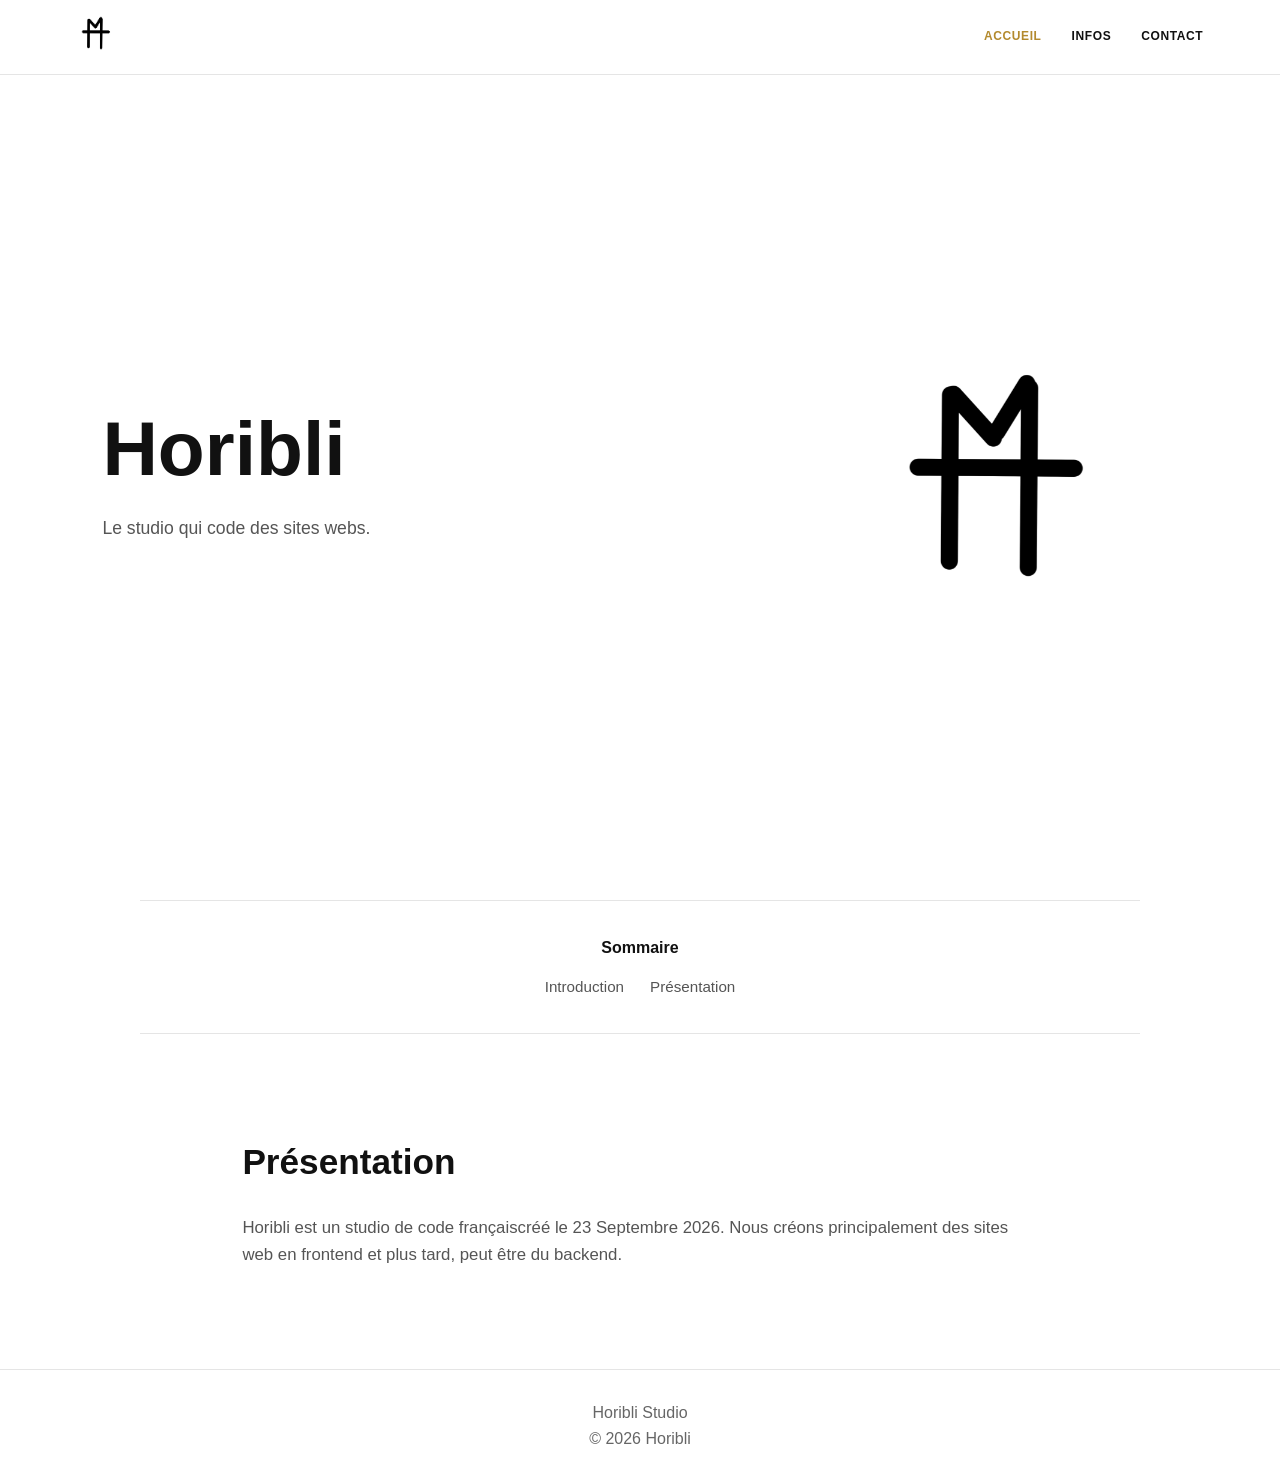
<file: index.html>
<!DOCTYPE html>
<html lang="fr">

<head>
    <meta charset="UTF-8">
    <meta name="viewport" content="width=device-width, initial-scale=1.0">
    <meta name="description" content="Horibli est un studio numérique consacré à la création de sites et de projets web.">
    <title>Horibli</title>

    <link rel="icon" type="image/png" href="assets/logo.png">
    <link rel="apple-touch-icon" href="assets/logo.png">
    <link rel="stylesheet" href="style.css">
</head>

<body>

    <header class="header">
        <a href="index.html" class="logo-link" aria-label="Horibli - Accueil">
            <img src="assets/logo.png" alt="Logo Horibli" class="logo">
        </a>

        <nav class="nav" aria-label="Navigation principale">
            <a class="active" href="index.html">ACCUEIL</a>
            <a href="infos.html">INFOS</a>
            <a href="contact.html">CONTACT</a>
        </nav>
    </header>

    <main>
        <section class="hero" id="intro">
            <div class="hero-content">
                <h1>Horibli</h1>
                <p>
                    Le studio qui code des sites webs.
                </p>
            </div>

            <div class="hero-logo">
                <img src="assets/logo.png" alt="Logo Horibli">
            </div>
        </section>

        <nav class="summary" aria-label="Sommaire de la page">
            <strong>Sommaire</strong>
            <div class="summary-links">
                <a href="#intro">Introduction</a>
                <a href="#presentation">Présentation</a>
            </div>
        </nav>

        <section class="presentation reveal" id="presentation">
            <h2>Présentation</h2>
            <p>
                Horibli est un studio de code françaiscréé le 23 Septembre 2026.
                Nous créons principalement des sites web en frontend et plus tard, peut être du backend.
            </p>
        </section>
    </main>

    <footer class="footer">
        <p>Horibli Studio<br>© 2026 Horibli</p>
    </footer>

    <script src="script.js"></script>
</body>

</html>
</file>
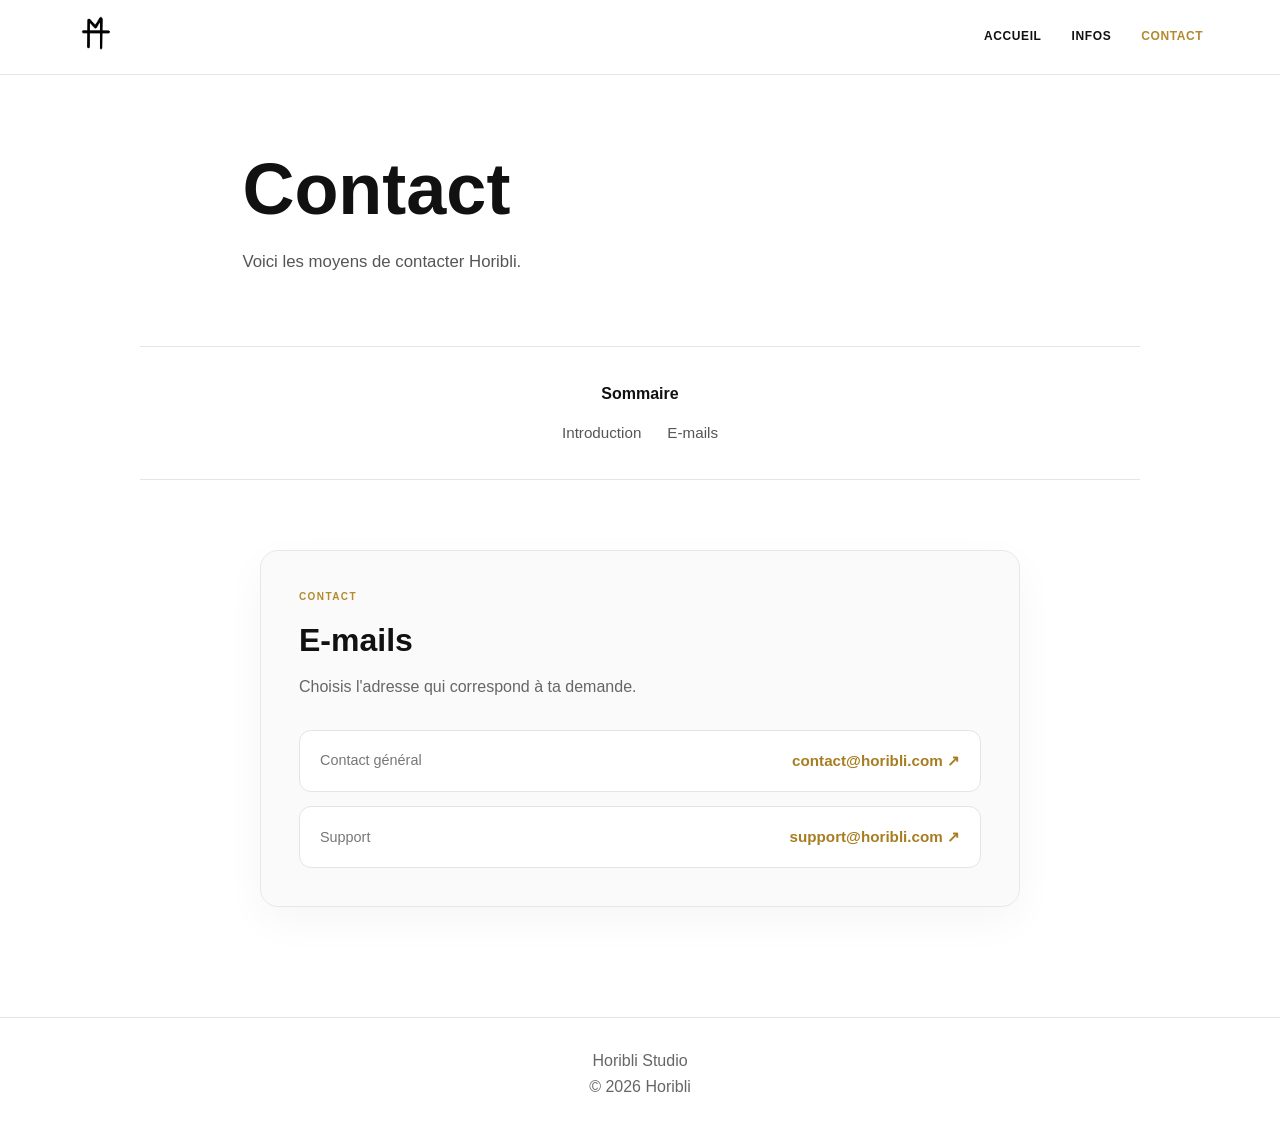
<file: contact.html>
<!DOCTYPE html>
<html lang="fr">

<head>
    <meta charset="UTF-8">
    <meta name="viewport" content="width=device-width, initial-scale=1.0">
    <meta name="description" content="Contacter Horibli.">
    <title>Horibli — Contact</title>

    <link rel="icon" type="image/png" href="assets/logo.png">
    <link rel="apple-touch-icon" href="assets/logo.png">
    <link rel="stylesheet" href="style.css">
</head>

<body>

    <header class="header">
        <a href="index.html" class="logo-link" aria-label="Horibli - Accueil">
            <img src="assets/logo.png" alt="Logo Horibli" class="logo">
        </a>

        <nav class="nav" aria-label="Navigation principale">
            <a href="index.html">ACCUEIL</a>
            <a href="infos.html">INFOS</a>
            <a class="active" href="contact.html">CONTACT</a>
        </nav>
    </header>

    <main>
        <section class="page-header" id="intro">
            <h1>Contact</h1>
            <p>Voici les moyens de contacter Horibli.</p>
        </section>

        <nav class="summary" aria-label="Sommaire de la page">
            <strong>Sommaire</strong>
            <div class="summary-links">
                <a href="#intro">Introduction</a>
                <a href="#email">E-mails</a>
            </div>
        </nav>

        <section class="contact-section">
            <div class="contact-content reveal" id="email">
                <span class="contact-kicker">CONTACT</span>
                <h2>E-mails</h2>
                <p class="contact-intro">
                    Choisis l'adresse qui correspond à ta demande.
                </p>

                <div class="email-list">
                    <a class="email-link" href="mailto:contact@horibli.com">
                        <span>Contact général</span>
                        <strong>contact@horibli.com ↗</strong>
                    </a>
                    <br>
                    <a class="email-link" href="mailto:support@horibli.com">
                        <span>Support</span>
                        <strong>support@horibli.com ↗</strong>
                    </a>
                </div>
            </div>
        </section>
    </main>

    <footer class="footer">
        <p>Horibli Studio<br>© 2026 Horibli</p>
    </footer>

    <script src="script.js"></script>
</body>

</html>
</file>
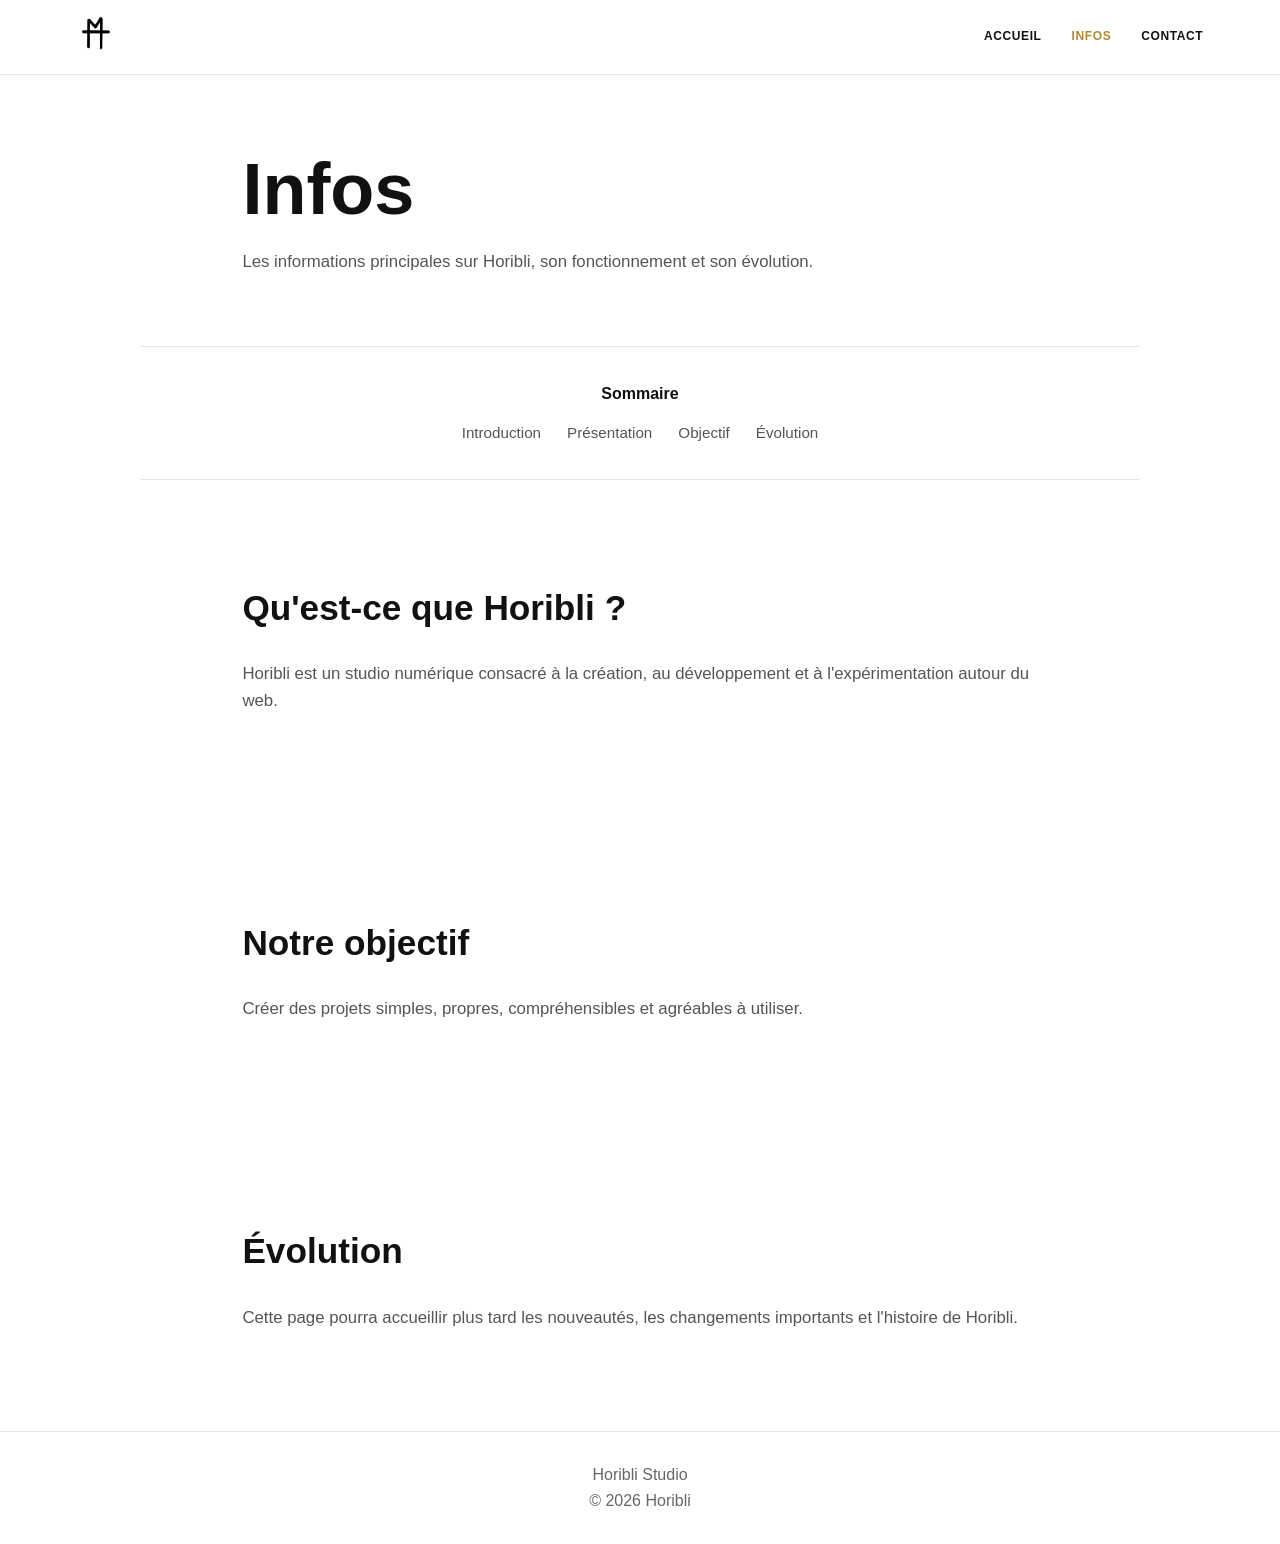
<file: infos.html>
<!DOCTYPE html>
<html lang="fr">

<head>
    <meta charset="UTF-8">
    <meta name="viewport" content="width=device-width, initial-scale=1.0">
    <meta name="description" content="Informations sur Horibli.">
    <title>Horibli — Infos</title>

    <link rel="icon" type="image/png" href="assets/logo.png">
    <link rel="apple-touch-icon" href="assets/logo.png">
    <link rel="stylesheet" href="style.css">
</head>

<body>

    <header class="header">
        <a href="index.html" class="logo-link" aria-label="Horibli - Accueil">
            <img src="assets/logo.png" alt="Logo Horibli" class="logo">
        </a>

        <nav class="nav" aria-label="Navigation principale">
            <a href="index.html">ACCUEIL</a>
            <a class="active" href="infos.html">INFOS</a>
            <a href="contact.html">CONTACT</a>
        </nav>
    </header>

    <main>
        <section class="page-header" id="intro">
            <h1>Infos</h1>
            <p>
                Les informations principales sur Horibli,
                son fonctionnement et son évolution.
            </p>
        </section>

        <nav class="summary" aria-label="Sommaire de la page">
            <strong>Sommaire</strong>
            <div class="summary-links">
                <a href="#intro">Introduction</a>
                <a href="#presentation">Présentation</a>
                <a href="#objectif">Objectif</a>
                <a href="#evolution">Évolution</a>
            </div>
        </nav>

        <section class="presentation reveal" id="presentation">
            <h2>Qu'est-ce que Horibli ?</h2>
            <p>
                Horibli est un studio numérique consacré à la création,
                au développement et à l'expérimentation autour du web.
            </p>
        </section>

        <section class="presentation reveal" id="objectif">
            <h2>Notre objectif</h2>
            <p>
                Créer des projets simples, propres, compréhensibles
                et agréables à utiliser.
            </p>
        </section>

        <section class="presentation reveal" id="evolution">
            <h2>Évolution</h2>
            <p>
                Cette page pourra accueillir plus tard les nouveautés,
                les changements importants et l'histoire de Horibli.
            </p>
        </section>
    </main>

    <footer class="footer">
        <p>Horibli Studio<br>© 2026 Horibli</p>
    </footer>

    <script src="script.js"></script>
</body>

</html>
</file>
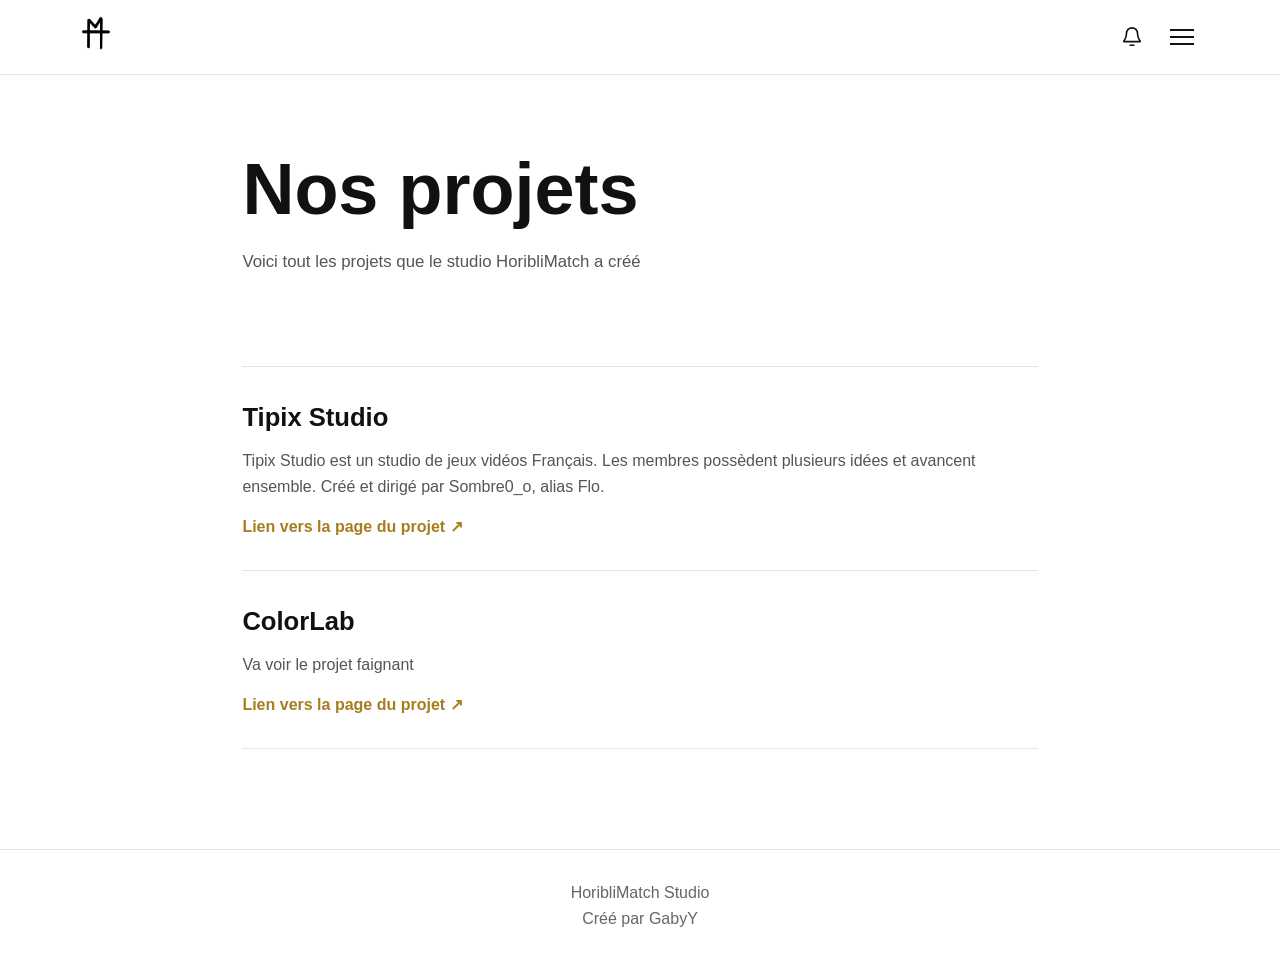
<file: projet.html>
<!DOCTYPE html>
<html lang="fr">

<head>
    <meta charset="UTF-8">
    <meta name="viewport" content="width=device-width, initial-scale=1.0">
    <title>PROJETS</title>
    <link rel="stylesheet" href="styles.css">
    <link rel="icon" type="image/png" href="media/logo.png">
</head>

<body>

    <header class="header">

        <a href="index.html" class="logo-link">
            <img src="media/logo.png" alt="LOGO-HORIBLIMATCH" class="logo">
        </a>

        <div class="header-actions">
            <div class="notif-wrapper">
                <button class="notif-button" id="notifButton" aria-label="Ouvrir les notifications" aria-expanded="false">
                    <svg class="notif-icon" viewBox="0 0 24 24" aria-hidden="true">
                        <path d="M18 8a6 6 0 0 0-12 0c0 7-3 7-3 9h18c0-2-3-2-3-9"></path>
                        <path d="M10 21h4"></path>
                    </svg>
                </button>
                <div class="notif-menu" id="notifMenu">
                    <p>Notifications et annonces de Horibli</p>
                    <a href="https://gabyy-1.github.io/Notif-Horibli/" target="_blank" rel="noopener">Voir les notifications et annonces</a>
                </div>
            </div>

            <button class="menu-button" id="menuButton" aria-label="Ouvrir le menu">
                <span></span>
                <span></span>
                <span></span>
            </button>
        </div>

        <nav class="menu" id="menu">
            <a href="index.html">ACCUEIL</a>
            <a href="projet.html">PROJETS</a>
            <a href="contact.html">CONTACT</a>
        </nav>

    </header>

    <main>

        <section class="page-header">

            <h1>Nos projets</h1>

            <p>Voici tout les projets que le studio HoribliMatch a créé</p>

        </section>

        <section class="projects">

            <article class="project">

                <h2>Tipix Studio</h2>

                <p>Tipix Studio est un studio de jeux vidéos Français. 
                  Les membres possèdent plusieurs idées et avancent ensemble. 
                  Créé et dirigé par Sombre0_o, alias Flo.</p>

                <a href="projets/tipix.html">
                    Lien vers la page du projet ↗
                </a>

            </article>

            <article class="project">

                <h2>ColorLab</h2>

                <p>Va voir le projet faignant</p>

                <a href="projets/colorlab.html">
                    Lien vers la page du projet ↗
                </a>

            </article>
            
        </section>

    </main>

    <footer class="footer">
        <p>HoribliMatch Studio <br>
        Créé par GabyY</p>
    </footer>

    <script src="script.js"></script>

</body>
</html>
</file>
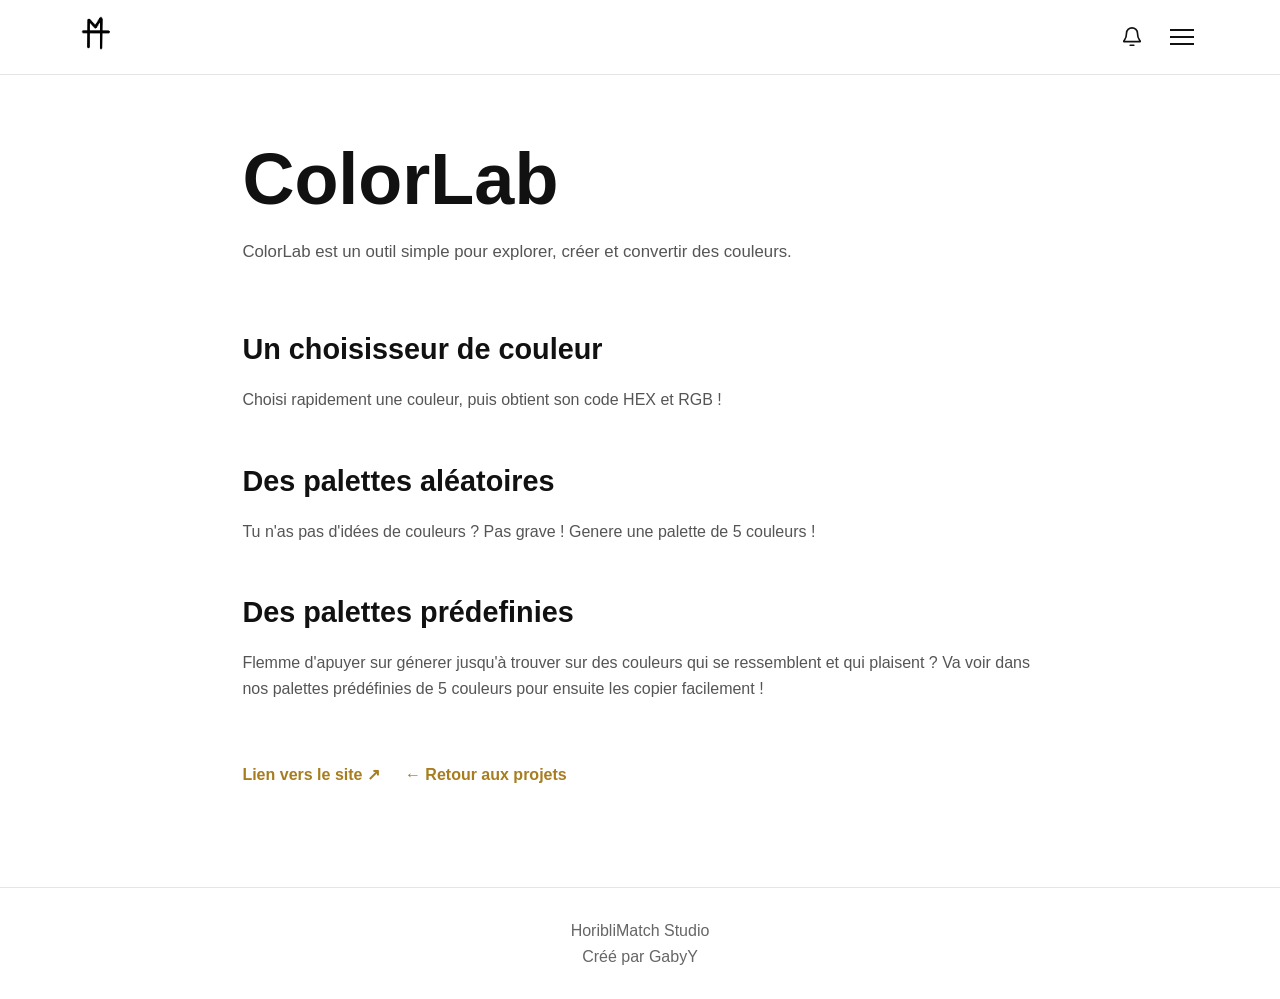
<file: projets/colorlab.html>
<!DOCTYPE html>
<html lang="fr">

<head>
    <meta charset="UTF-8">
    <meta name="viewport" content="width=device-width, initial-scale=1.0">

    <title>ColorLab</title>

    <link rel="stylesheet" href="../styles.css">
    <link rel="icon" type="image/png" href="../media/logo.png">
</head>

<body>

    <header class="header">

        <a href="../index.html" class="logo-link">
            <img src="../media/logo.png" alt="LOGO-HORIBLIMATCH" class="logo">
        </a>

        <div class="header-actions">
            <div class="notif-wrapper">
                <button class="notif-button" id="notifButton" aria-label="Ouvrir les notifications" aria-expanded="false">
                    <svg class="notif-icon" viewBox="0 0 24 24" aria-hidden="true">
                        <path d="M18 8a6 6 0 0 0-12 0c0 7-3 7-3 9h18c0-2-3-2-3-9"></path>
                        <path d="M10 21h4"></path>
                    </svg>
                </button>
                <div class="notif-menu" id="notifMenu">
                    <p>Notifications et annonces de Horibli</p>
                    <a href="https://gabyy-1.github.io/Notif-Horibli/" target="_blank" rel="noopener">Voir les notifications et annonces</a>
                </div>
            </div>

            <button class="menu-button" id="menuButton" aria-label="Ouvrir le menu">
                <span></span>
                <span></span>
                <span></span>
            </button>
        </div>

        <nav class="menu" id="menu">
            <a href="../index.html">ACCUEIL</a>
            <a href="../projet.html">PROJETS</a>
            <a href="../contact.html">CONTACT</a>
        </nav>

    </header>

    <main>

        <section class="project-page">

            <div class="project-header">

                <h1>ColorLab</h1>

                <p>ColorLab est un outil simple pour explorer, créer et convertir des couleurs.</p>

            </div>

            <div class="project-image">

                
                
                

            </div>

            <div class="project-content">

                <h2>Un choisisseur de couleur</h2>

                <p>
                  Choisi rapidement une couleur, puis obtient son code HEX et RGB !
                </p>


            </div>

            <div class="project-content">

                <h2>Des palettes aléatoires</h2>

                <p>
                  Tu n'as pas d'idées de couleurs ? Pas grave ! Genere une palette de 5 couleurs !
                </p>

                <div class="project-content">

                <h2>Des palettes prédefinies</h2>

                <p>
                  Flemme d'apuyer sur génerer jusqu'à trouver sur des couleurs qui se ressemblent et qui plaisent ? 
                  Va voir dans nos palettes prédéfinies de 5 couleurs pour ensuite les copier facilement !
                </p>


            </div>


            </div>

            <div class="project-links">

                <a href="https://colorlab-ebon.vercel.app">
                    Lien vers le site ↗
                </a>

                <a href="../projet.html">
                    ← Retour aux projets
                </a>

            </div>

        </section>

    </main>

    <footer class="footer">

        <p>HoribliMatch Studio <br>
        Créé par GabyY</p>

    </footer>

    <script src="../script.js"></script>

</body>
</html>
</file>
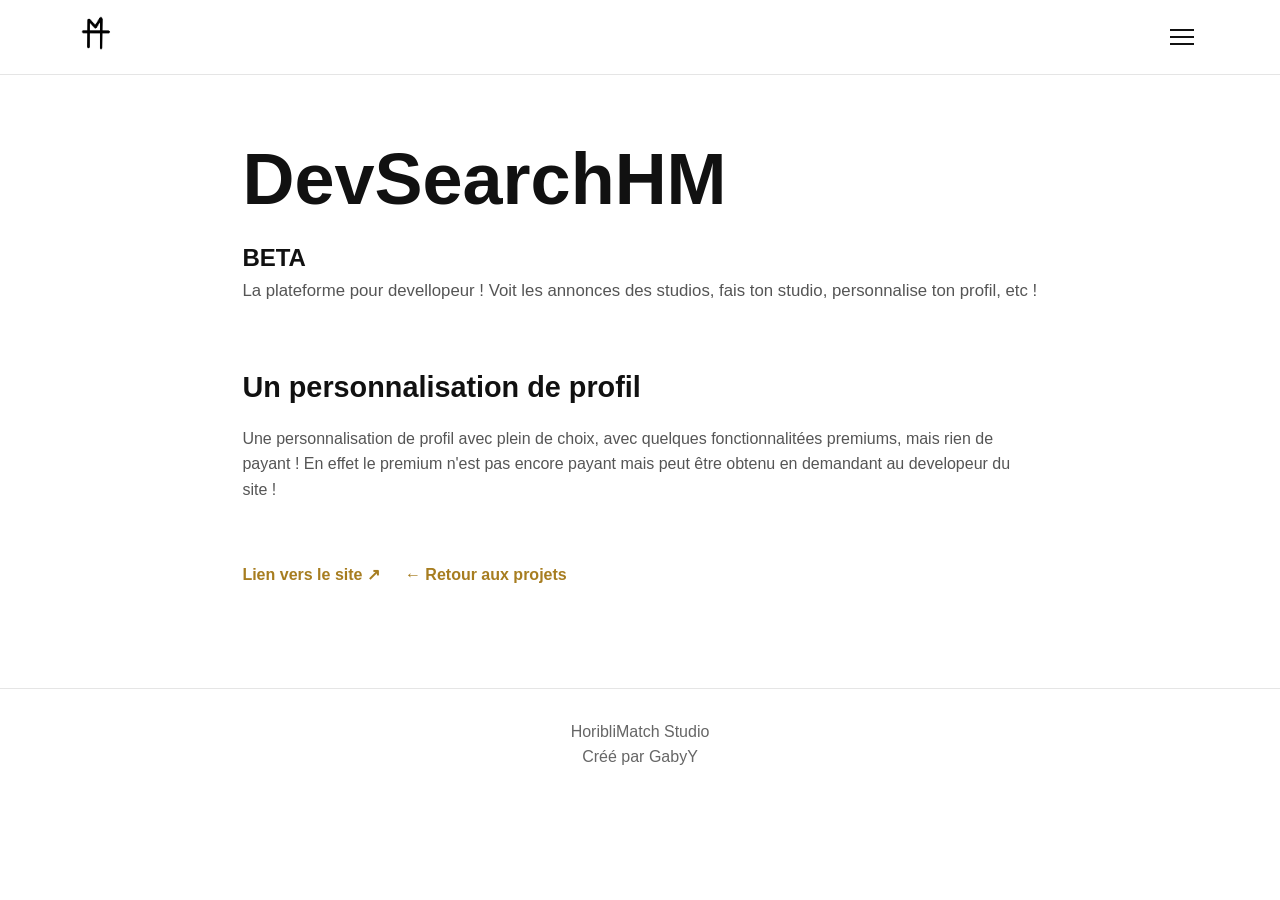
<file: projets/devsearch.html>
<!DOCTYPE html>
<html lang="fr">

<head>
    <meta charset="UTF-8">
    <meta name="viewport" content="width=device-width, initial-scale=1.0">

    <title>DevSearchHM</title>

    <link rel="stylesheet" href="../styles.css">
    <link rel="icon" type="image/png" href="../media/logo.png">
</head>

<body>

    <header class="header">

        <a href="../index.html" class="logo-link">
            <img src="../media/logo.png" alt="LOGO-HORIBLIMATCH" class="logo">
        </a>

        <button class="menu-button" id="menuButton" aria-label="Ouvrir le menu">
            <span></span>
            <span></span>
            <span></span>
        </button>

        <nav class="menu" id="menu">
            <a href="../index.html">ACCUEIL</a>
            <a href="../projet.html">PROJETS</a>
            <a href="../contact.html">CONTACT</a>
        </nav>

    </header>

    <main>

        <section class="project-page">

            <div class="project-header">

                <h1>DevSearchHM</h1>
<h2>BETA</h2>
                <p>La plateforme pour devellopeur !
                Voit les annonces des studios, fais ton studio, personnalise ton profil, etc !</p>

            </div>

            <div class="project-image">

                
                <!-- télecharger l'image pour la mettre ici ensuite -->
                

            </div>

            <div class="project-content">

                <h2>Un personnalisation de profil</h2>

                <p>
                   Une personnalisation de profil avec plein de choix, avec quelques fonctionnalitées premiums, mais rien de payant !
                  En effet le premium n'est pas encore payant mais peut être obtenu en demandant au developeur du site !
                </p>


            </div>

            <div class="project-links">

                <a href="https://dddr-game-dev-platfo-gx8z.bolt.host/#">
                    Lien vers le site ↗
                </a>

                <a href="../projet.html">
                    ← Retour aux projets
                </a>

            </div>

        </section>

    </main>

    <footer class="footer">

        <p>HoribliMatch Studio <br>
        Créé par GabyY</p>

    </footer>

    <script src="../script.js"></script>

</body>
</html>
</file>
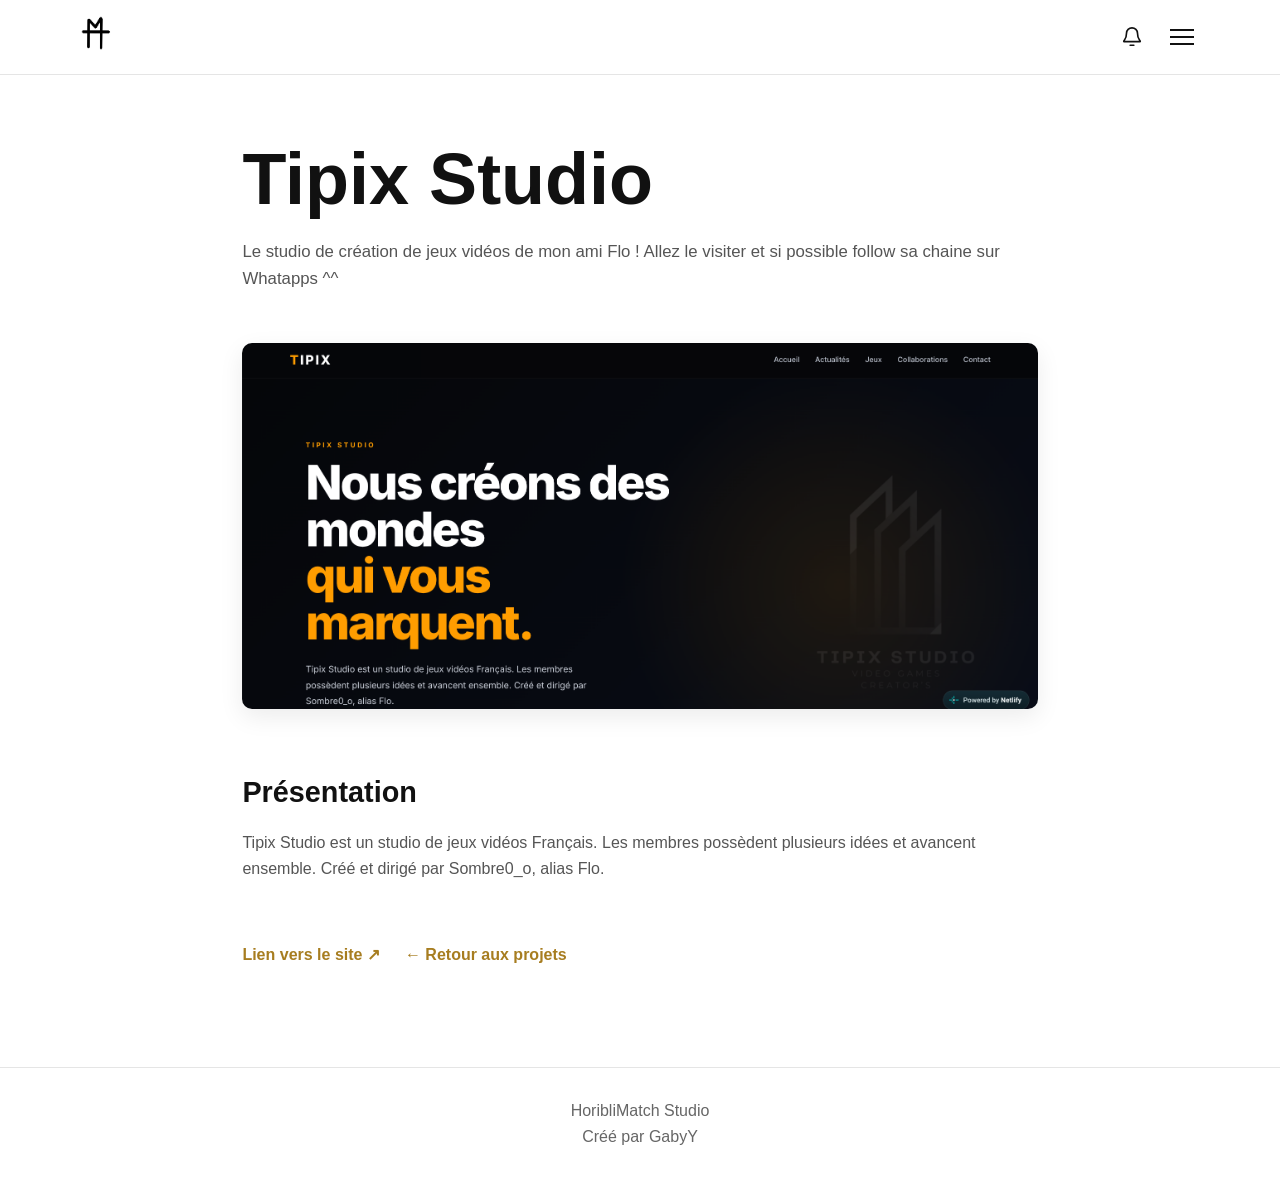
<file: projets/tipix.html>
<!DOCTYPE html>
<html lang="fr">

<head>
    <meta charset="UTF-8">
    <meta name="viewport" content="width=device-width, initial-scale=1.0">

    <title>Tipix Studio</title>

    <link rel="stylesheet" href="../styles.css">
    <link rel="icon" type="image/png" href="../media/logo.png">
</head>

<body>

    <header class="header">

        <a href="../index.html" class="logo-link">
            <img src="../media/logo.png" alt="LOGO-HORIBLIMATCH" class="logo">
        </a>

        <div class="header-actions">
            <div class="notif-wrapper">
                <button class="notif-button" id="notifButton" aria-label="Ouvrir les notifications" aria-expanded="false">
                    <svg class="notif-icon" viewBox="0 0 24 24" aria-hidden="true">
                        <path d="M18 8a6 6 0 0 0-12 0c0 7-3 7-3 9h18c0-2-3-2-3-9"></path>
                        <path d="M10 21h4"></path>
                    </svg>
                </button>
                <div class="notif-menu" id="notifMenu">
                    <p>Notifications et annonces de Horibli</p>
                    <a href="https://gabyy-1.github.io/Notif-Horibli/" target="_blank" rel="noopener">Voir les notifications et annonces</a>
                </div>
            </div>

            <button class="menu-button" id="menuButton" aria-label="Ouvrir le menu">
                <span></span>
                <span></span>
                <span></span>
            </button>
        </div>

        <nav class="menu" id="menu">
            <a href="../index.html">ACCUEIL</a>
            <a href="../projet.html">PROJETS</a>
            <a href="../contact.html">CONTACT</a>
        </nav>

    </header>

    <main>

        <section class="project-page">

            <div class="project-header">

                <h1>Tipix Studio</h1>

                <p>Le studio de création de jeux vidéos de mon ami Flo ! Allez le visiter et si possible follow sa chaine sur Whatapps ^^</p>

            </div>

            <div class="project-image">

                
                <!-- télecharger l'image pour la mettre ici ensuite -->
                <img src="../media/tipix.png" alt="IMAGE-DU-PROJET">

            </div>

            <div class="project-content">

                <h2>Présentation</h2>

                <p>
                  Tipix Studio est un studio de jeux vidéos Français. 
                  Les membres possèdent plusieurs idées et avancent ensemble. 
                  Créé et dirigé par Sombre0_o, alias Flo.
                </p>

                
            </div>

            <div class="project-links">

                <a href="https://tipix-studio.netlify.app/">
                    Lien vers le site ↗
                </a>

                <a href="../projet.html">
                    ← Retour aux projets
                </a>

            </div>

        </section>

    </main>

    <footer class="footer">

        <p>HoribliMatch Studio <br>
        Créé par GabyY</p>

    </footer>

    <script src="../script.js"></script>

</body>
</html>
</file>
<file: style.css>
* {
    margin: 0;
    padding: 0;
    box-sizing: border-box;
}

html {
    scroll-behavior: smooth;
}

body {
    font-family: Arial, sans-serif;
    background: #ffffff;
    color: #111111;
    line-height: 1.6;
}

section[id],
article[id],
div[id] {
    scroll-margin-top: 95px;
}

.header {
    position: fixed;
    top: 0;
    left: 0;
    width: 100%;
    height: 75px;
    padding: 0 6%;
    display: flex;
    align-items: center;
    justify-content: space-between;
    background: rgba(255, 255, 255, 0.94);
    border-bottom: 1px solid #e5e5e5;
    backdrop-filter: blur(8px);
    z-index: 1000;
}

.logo {
    width: 48px;
    height: 48px;
    object-fit: contain;
}

.nav {
    display: flex;
    align-items: center;
    gap: 30px;
}

.nav a {
    color: #111111;
    text-decoration: none;
    font-size: 12px;
    font-weight: 600;
    letter-spacing: 0.6px;
    transition: 0.2s ease;
}

.nav a:hover,
.nav a.active {
    color: #b38a2e;
}

.hero {
    min-height: 100vh;
    padding: 120px 8% 70px;
    display: flex;
    align-items: center;
    justify-content: space-between;
    gap: 50px;
}

.hero-content {
    max-width: 650px;
    animation: apparition 0.8s ease forwards;
}

.hero h1 {
    font-size: clamp(2.5rem, 6vw, 5rem);
    line-height: 1.05;
    margin-bottom: 25px;
}

.hero p {
    max-width: 550px;
    font-size: 1.1rem;
    color: #555555;
}

.hero-logo {
    width: 300px;
    min-width: 300px;
    display: flex;
    align-items: center;
    justify-content: center;
    animation: apparition 1s ease forwards;
}

.hero-logo img {
    display: block;
    width: 100%;
    max-width: 300px;
    height: auto;
    object-fit: contain;
}

.summary {
    max-width: 1000px;
    margin: auto;
    padding: 34px 8%;
    text-align: center;
    border-top: 1px solid #e5e5e5;
    border-bottom: 1px solid #e5e5e5;
}

.summary strong {
    display: block;
    margin-bottom: 14px;
    font-size: 1rem;
}

.summary-links {
    display: flex;
    justify-content: center;
    gap: 26px;
    flex-wrap: wrap;
}

.summary a {
    color: #555555;
    text-decoration: none;
    font-size: 0.95rem;
    transition: 0.2s ease;
}

.summary a:hover {
    color: #b38a2e;
}

.presentation {
    max-width: 1000px;
    margin: auto;
    padding: 100px 8%;
    opacity: 0;
    transform: translateY(20px);
    transition: opacity 0.7s ease, transform 0.7s ease;
}

.presentation.visible {
    opacity: 1;
    transform: translateY(0);
}

.presentation h2 {
    font-size: 2.2rem;
    margin-bottom: 25px;
}

.presentation p {
    color: #555555;
    font-size: 1.05rem;
}

.presentation a,
.project a,
.contact-links a {
    color: #a77d20;
    text-decoration: none;
    font-weight: 600;
    transition: 0.2s ease;
}

.presentation > a {
    display: inline-block;
    margin-top: 22px;
}

.presentation a:hover,
.project a:hover,
.contact-links a:hover {
    color: #111111;
}

.page-header {
    padding: 150px 8% 70px;
    max-width: 1000px;
    margin: auto;
    animation: apparition 0.8s ease forwards;
}

.page-header h1 {
    font-size: clamp(2.5rem, 6vw, 4.5rem);
    line-height: 1.1;
    margin-bottom: 20px;
}

.page-header p {
    max-width: 700px;
    color: #555555;
    font-size: 1.05rem;
}

.projects {
    max-width: 1000px;
    margin: auto;
    padding: 50px 8% 100px;
}

.project {
    padding: 30px 0;
    border-bottom: 1px solid #e5e5e5;
    opacity: 0;
    transform: translateY(20px);
    transition: opacity 0.7s ease, transform 0.7s ease, padding 0.25s ease;
}

.project.visible {
    opacity: 1;
    transform: translateY(0);
}

.project:first-child {
    border-top: 1px solid #e5e5e5;
}

.project:hover {
    padding-left: 8px;
}

.project h2 {
    margin-bottom: 10px;
    font-size: 1.6rem;
}

.project p {
    color: #555555;
}

.contact-section {
    max-width: 1000px;
    margin: auto;
    padding: 70px 8% 110px;
}

.contact-content {
    max-width: 760px;
    margin: auto;
    padding: 38px;
    border: 1px solid #e7e7e7;
    border-radius: 18px;
    background: #fafafa;
    box-shadow: 0 14px 40px rgba(0, 0, 0, 0.04);
    opacity: 0;
    transform: translateY(20px);
    transition: opacity 0.7s ease, transform 0.7s ease;
}

.contact-content.visible {
    opacity: 1;
    transform: translateY(0);
}

.contact-kicker {
    display: block;
    margin-bottom: 10px;
    color: #b38a2e;
    font-size: 10px;
    font-weight: 700;
    letter-spacing: 1.4px;
}

.contact-content h2 {
    margin-bottom: 8px;
    font-size: 2rem;
}

.contact-intro {
    color: #666666;
}

.email-list {
    margin-top: 30px;
}

.email-list br {
    display: block;
    content: "";
    margin-top: 14px;
}

.email-link {
    display: flex;
    align-items: center;
    justify-content: space-between;
    gap: 24px;
    width: 100%;
    padding: 18px 20px;
    border: 1px solid #e4e4e4;
    border-radius: 12px;
    background: #ffffff;
    color: #111111;
    text-decoration: none;
    transition: 0.2s ease;
}

.email-link span {
    color: #777777;
    font-size: 0.9rem;
}

.email-link strong {
    color: #a77d20;
    font-size: 0.95rem;
}

.email-link:hover {
    border-color: #d2c29b;
    transform: translateY(-2px);
    box-shadow: 0 8px 22px rgba(0, 0, 0, 0.05);
}

.contact-links {
    display: flex;
    flex-direction: column;
    gap: 15px;
    margin-top: 30px;
}

.footer {
    padding: 30px 8%;
    border-top: 1px solid #e5e5e5;
    text-align: center;
    color: #666666;
}

@keyframes apparition {
    from {
        opacity: 0;
        transform: translateY(15px);
    }

    to {
        opacity: 1;
        transform: translateY(0);
    }
}

@media (max-width: 700px) {
    .header {
        height: 65px;
        padding: 0 5%;
    }

    .logo {
        width: 42px;
        height: 42px;
    }

    .nav {
        gap: 15px;
        overflow-x: auto;
        scrollbar-width: none;
    }

    .nav::-webkit-scrollbar {
        display: none;
    }

    .nav a {
        flex: 0 0 auto;
        font-size: 9px;
    }

    .hero {
        min-height: auto;
        padding: 130px 7% 70px;
        flex-direction: column;
        align-items: flex-start;
    }

    .hero-content {
        max-width: 100%;
    }

    .hero-logo {
        width: 220px;
        min-width: 0;
        margin: 20px auto 0;
    }

    .hero-logo img {
        max-width: 220px;
    }

    .summary {
        width: 86%;
        padding: 28px 0;
    }

    .summary-links {
        gap: 14px 20px;
    }

    .presentation {
        padding: 70px 7%;
    }

    .presentation h2 {
        font-size: 1.8rem;
    }

    .page-header {
        padding: 120px 7% 60px;
    }

    .projects,
    .contact-section {
        padding: 40px 7% 70px;
    }

    .contact-content {
        padding: 26px 20px;
    }

    .email-link {
        align-items: flex-start;
        flex-direction: column;
        gap: 4px;
    }
}
</file>
<file: styles.css>
* {
    margin: 0;
    padding: 0;
    box-sizing: border-box;
}

html {
    scroll-behavior: smooth;
}

body {
    font-family: Arial, sans-serif;
    background: #ffffff;
    color: #111111;
    line-height: 1.6;
}

.header {
    position: fixed;
    top: 0;
    left: 0;
    width: 100%;
    height: 75px;
    padding: 0 6%;
    display: flex;
    align-items: center;
    justify-content: space-between;
    background: rgba(255, 255, 255, 0.94);
    border-bottom: 1px solid #e5e5e5;
    backdrop-filter: blur(8px);
    z-index: 1000;
}

.logo {
    width: 48px;
    height: 48px;
    object-fit: contain;
}

.menu-button {
    width: 42px;
    height: 42px;
    border: none;
    background: transparent;
    cursor: pointer;
    display: flex;
    flex-direction: column;
    justify-content: center;
    align-items: center;
    gap: 5px;
}

.menu-button span {
    width: 24px;
    height: 2px;
    background: #111111;
    display: block;
    transition: 0.25s ease;
}

.menu-button:hover span {
    background: #b38a2e;
}

.menu {
    position: absolute;
    top: 75px;
    right: 6%;
    width: 210px;
    padding: 12px;
    background: #ffffff;
    border: 1px solid #e5e5e5;
    border-radius: 10px;
    box-shadow: 0 8px 25px rgba(0, 0, 0, 0.08);
    opacity: 0;
    visibility: hidden;
    transform: translateY(-8px);
    transition: 0.25s ease;
}

.menu.active {
    opacity: 1;
    visibility: visible;
    transform: translateY(0);
}

.menu a {
    display: block;
    padding: 10px 12px;
    color: #111111;
    text-decoration: none;
    border-radius: 7px;
    transition: 0.2s ease;
}

.menu a:hover {
    background: #f7f2e5;
    color: #b38a2e;
}

.hero {
    min-height: 100vh;
    padding: 120px 8% 70px;
    display: flex;
    align-items: center;
    justify-content: space-between;
    gap: 50px;
}

.hero-content {
    max-width: 650px;
    animation: apparition 0.8s ease forwards;
}

.hero h1 {
    font-size: clamp(2.5rem, 6vw, 5rem);
    line-height: 1.05;
    margin-bottom: 25px;
}

.hero p {
    max-width: 550px;
    font-size: 1.1rem;
    color: #555555;
}

.hero-logo {
    width: 35%;
    display: flex;
    justify-content: center;
    animation: apparition 1s ease forwards;
}

.hero-logo img {
    max-width: 300px;
    width: 100%;
    object-fit: contain;
}

.presentation {
    max-width: 1000px;
    margin: auto;
    padding: 100px 8%;
    opacity: 0;
    transform: translateY(20px);
    transition: opacity 0.7s ease, transform 0.7s ease;
}

.presentation.visible {
    opacity: 1;
    transform: translateY(0);
}

.presentation h2 {
    font-size: 2.2rem;
    margin-bottom: 25px;
}

.presentation p {
    color: #555555;
    font-size: 1.05rem;
}

.page-header {
    padding: 150px 8% 70px;
    max-width: 1000px;
    margin: auto;
    animation: apparition 0.8s ease forwards;
}

.page-header h1 {
    font-size: clamp(2.5rem, 6vw, 4.5rem);
    line-height: 1.1;
    margin-bottom: 20px;
}

.page-header p {
    max-width: 700px;
    color: #555555;
    font-size: 1.05rem;
}

.projects {
    max-width: 1000px;
    margin: auto;
    padding: 20px 8% 100px;
}

.project {
    padding: 30px 0;
    border-bottom: 1px solid #e5e5e5;
    transition: 0.25s ease;
}

.project:first-child {
    border-top: 1px solid #e5e5e5;
}

.project:hover {
    padding-left: 8px;
}

.project h2 {
    margin-bottom: 10px;
    font-size: 1.6rem;
}

.project p {
    margin-bottom: 15px;
    color: #555555;
}

.project a,
.project-links a,
.contact-links a {
    color: #a77d20;
    text-decoration: none;
    font-weight: 600;
    transition: 0.2s ease;
}

.project a:hover,
.project-links a:hover,
.contact-links a:hover {
    color: #111111;
}

.project-page {
    max-width: 1000px;
    margin: auto;
    padding: 140px 8% 100px;
}

.project-header {
    margin-bottom: 50px;
    animation: apparition 0.8s ease forwards;
}

.project-header h1 {
    font-size: clamp(2.5rem, 6vw, 4.5rem);
    line-height: 1.1;
    margin-bottom: 20px;
}

.project-header p {
    color: #555555;
    font-size: 1.05rem;
}

.project-image {
    width: 100%;
    margin-bottom: 60px;
}

.project-image img {
    display: block;
    width: 100%;
    max-height: 550px;
    object-fit: contain;
    border-radius: 10px;
    box-shadow: 0 8px 25px rgba(0, 0, 0, 0.08);
}

.project-content {
    max-width: 800px;
}

.project-content h2 {
    margin-top: 45px;
    margin-bottom: 15px;
    font-size: 1.8rem;
}

.project-content p {
    color: #555555;
    margin-bottom: 25px;
}

.project-links {
    display: flex;
    gap: 25px;
    flex-wrap: wrap;
    margin-top: 60px;
}

.contact-section {
    max-width: 1000px;
    margin: auto;
    padding: 20px 8% 100px;
}

.contact-content {
    max-width: 800px;
}

.contact-content h2 {
    font-size: 1.8rem;
    margin-bottom: 15px;
}

.contact-content p {
    color: #555555;
}

.contact-links {
    display: flex;
    flex-direction: column;
    gap: 15px;
    margin-top: 40px;
}

.footer {
    padding: 30px 8%;
    border-top: 1px solid #e5e5e5;
    text-align: center;
    color: #666666;
}

@keyframes apparition {
    from {
        opacity: 0;
        transform: translateY(15px);
    }

    to {
        opacity: 1;
        transform: translateY(0);
    }
}

@media (max-width: 700px) {

    .header {
        height: 65px;
        padding: 0 5%;
    }

    .menu {
        top: 65px;
        right: 5%;
        width: 200px;
    }

    .hero {
        min-height: auto;
        padding: 130px 7% 70px;
        flex-direction: column;
        align-items: flex-start;
    }

    .hero-content {
        max-width: 100%;
    }

    .hero-logo {
        width: 100%;
        justify-content: center;
        margin-top: 20px;
    }

    .hero-logo img {
        max-width: 220px;
    }

    .presentation {
        padding: 70px 7%;
    }

    .presentation h2 {
        font-size: 1.8rem;
    }

    .page-header {
        padding: 120px 7% 60px;
    }

    .projects {
        padding: 20px 7% 70px;
    }

    .project-page {
        padding: 120px 7% 70px;
    }

    .project-image {
        margin-bottom: 40px;
    }

    .project-content h2 {
        font-size: 1.5rem;
    }

    .project-links {
        flex-direction: column;
        gap: 15px;
    }

    .contact-section {
        padding: 20px 7% 70px;
    }
}

.header-actions{display:flex;align-items:center;gap:10px}
.notif-wrapper{position:relative}
.notif-button{width:42px;height:42px;border:none;background:transparent;cursor:pointer;display:flex;align-items:center;justify-content:center}
.notif-button:hover{background:#f7f2e5;border-radius:50%}
.notif-menu{position:absolute;top:52px;right:0;width:280px;padding:16px;background:#fff;border:1px solid #e5e5e5;border-radius:10px;box-shadow:0 8px 25px rgba(0,0,0,.08);opacity:0;visibility:hidden;transform:translateY(-8px);transition:.25s ease;z-index:1001}
.notif-menu.active{opacity:1;visibility:visible;transform:translateY(0)}
.notif-menu p{margin-bottom:12px;color:#555;font-size:.95rem}
.notif-menu a{display:block;padding:10px 12px;background:#f7f2e5;border-radius:7px;color:#a77d20;text-decoration:none;font-weight:600}
.notif-menu a:hover{background:#efe6cf;color:#111}
@media(max-width:700px){.header-actions{gap:5px}.notif-menu{right:-5px;width:260px}}

.header-actions {
    display: flex;
    align-items: center;
    gap: 8px;
}

.notif-wrapper {
    position: relative;
}

.notif-button {
    width: 42px;
    height: 42px;
    padding: 0;
    border: none;
    background: transparent;
    cursor: pointer;
    display: flex;
    align-items: center;
    justify-content: center;
    border-radius: 50%;
}

.notif-button:hover {
    background: #f7f2e5;
}

 .notif-icon {
    width: 22px;
    height: 22px;
    fill: none;
    stroke: #111111;
    stroke-width: 1.8;
    stroke-linecap: round;
    stroke-linejoin: round;
    display: block;
    transform: none;
}

.notif-button:hover .notif-icon {
    stroke: #b38a2e;
}

.notif-menu {
    position: absolute;
    top: 52px;
    right: 0;
    width: 290px;
    padding: 16px;
    background: #ffffff;
    border: 1px solid #e5e5e5;
    border-radius: 10px;
    box-shadow: 0 8px 25px rgba(0, 0, 0, 0.08);
    opacity: 0;
    visibility: hidden;
    transform: translateY(-8px);
    transition: 0.2s ease;
    z-index: 1001;
}

.notif-menu.active {
    opacity: 1;
    visibility: visible;
    transform: translateY(0);
}

.notif-menu p {
    margin-bottom: 12px;
    color: #555555;
    font-size: 0.95rem;
}

.notif-menu a {
    display: block;
    padding: 10px 12px;
    background: #f7f2e5;
    border-radius: 7px;
    color: #a77d20;
    text-decoration: none;
    font-weight: 600;
}

.notif-menu a:hover {
    background: #efe6cf;
    color: #111111;
}

@media (max-width: 700px) {
    .header-actions {
        gap: 5px;
    }

    .notif-menu {
        right: -5px;
        width: 260px;
    }
}
</file>
